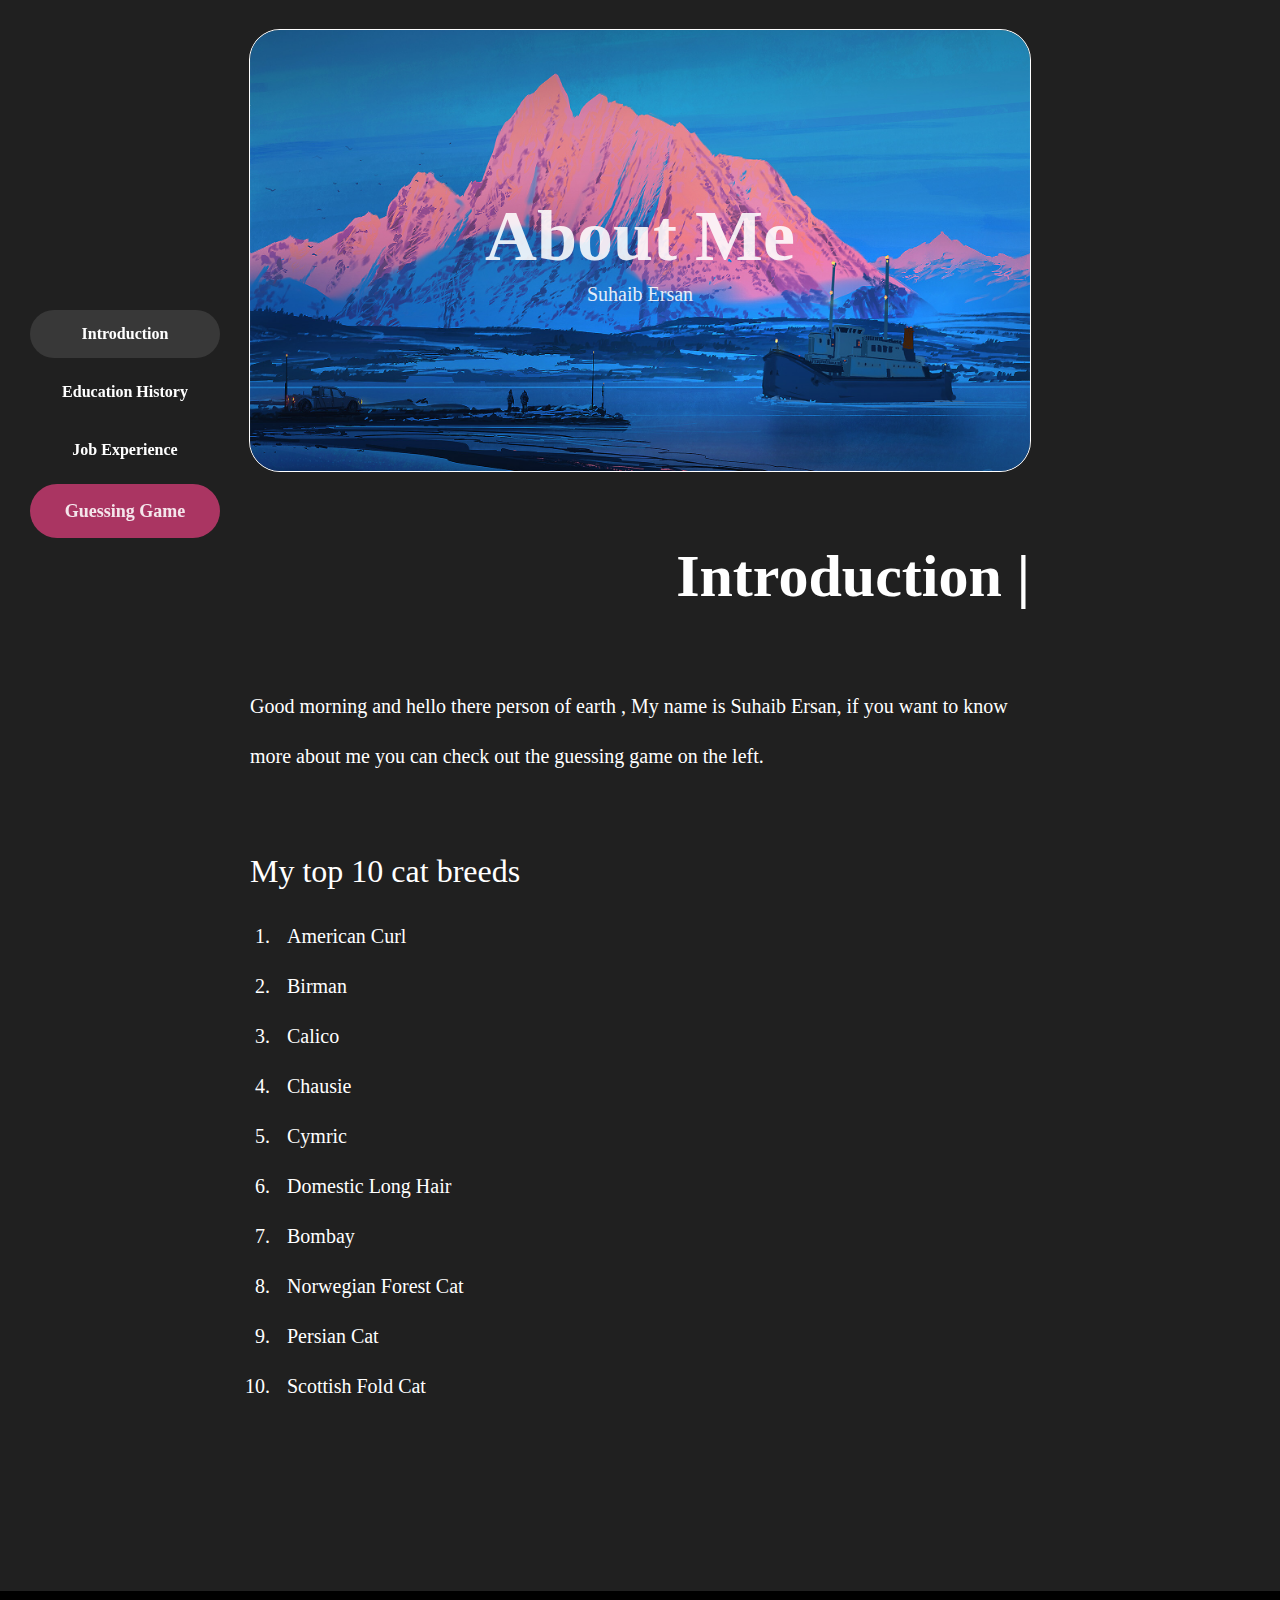
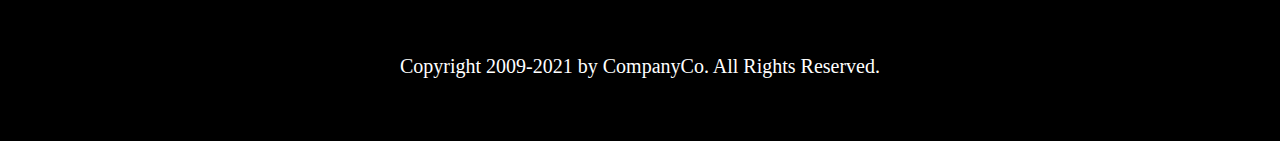
<file: index.html>
<!DOCTYPE html>
<html lang="en">
  <head>
    <meta charset="UTF-8" />
    <meta http-equiv="X-UA-Compatible" content="IE=edge" />
    <meta name="viewport" content="width=device-width, initial-scale=1.0" />
    <title>About me</title>
    <link rel="stylesheet" href="css/reset.css" />
    <link rel="stylesheet" href="css/style.css" />
    <link rel="shortcut icon" href="img/favicon2.png" type="image/x-icon" />
  </head>

  <body>
    <div class="mainBody">
      <header class="headerPic">
        <h1 id="headerTitle">About Me</h1>
        <p id="headerName">Suhaib Ersan</p>
      </header>
      <!-- <div>
      <a id="guessingGameBlock" href="guessingGame.html">Check out the guessing game</a>
    </div> -->
      <article>
        <section class="introSection">
          <h1 class="articleH1">Introduction |</h1>

          <span>
            <p id="greetingText"></p>
            <p>and hello there</p>
            <p id="userNameText"></p>
            , My name is Suhaib Ersan, if you want to know more about me you can check out the guessing game on the left.
            <!-- <p id="knowYarmoukText"></p>, I don't have much work experience yet, but that should be fixed with time.<p id="mansafPreferenceText"></p>-->
            <p></p>
          </span>

          <ul class="sideMenu">
            <li class="currentPage"><a>Introduction</a></li>
            <li><a href="educationhistory.html">Education History</a></li>
            <li><a href="jobexperience.html">Job Experience</a></li>
            <li><a id="guessingGameBlock" href="guessinggame.html">Guessing Game</a></li>
          </ul>
        </section>
        <br />
        <section>
          <h3>My top 10 cat breeds</h3>
          <div id="catDiv">
            <ol>
              <li>American Curl</li>
              <li>Birman</li>
              <li>Calico</li>
              <li>Chausie</li>
              <li>Cymric</li>
              <li>Domestic Long Hair</li>
              <li>Bombay</li>
              <li>Norwegian Forest Cat</li>
              <li>Persian Cat</li>
              <li>Scottish Fold Cat</li>
            </ol>
          </div>
        </section>
      </article>
    </div>

    <br />
    <br />
    <br />

    <footer>
      <p>Copyright 2009-2021 by CompanyCo. All Rights Reserved.</p>
    </footer>
    <script src="js/index.js"></script>
  </body>
</html>
</file>
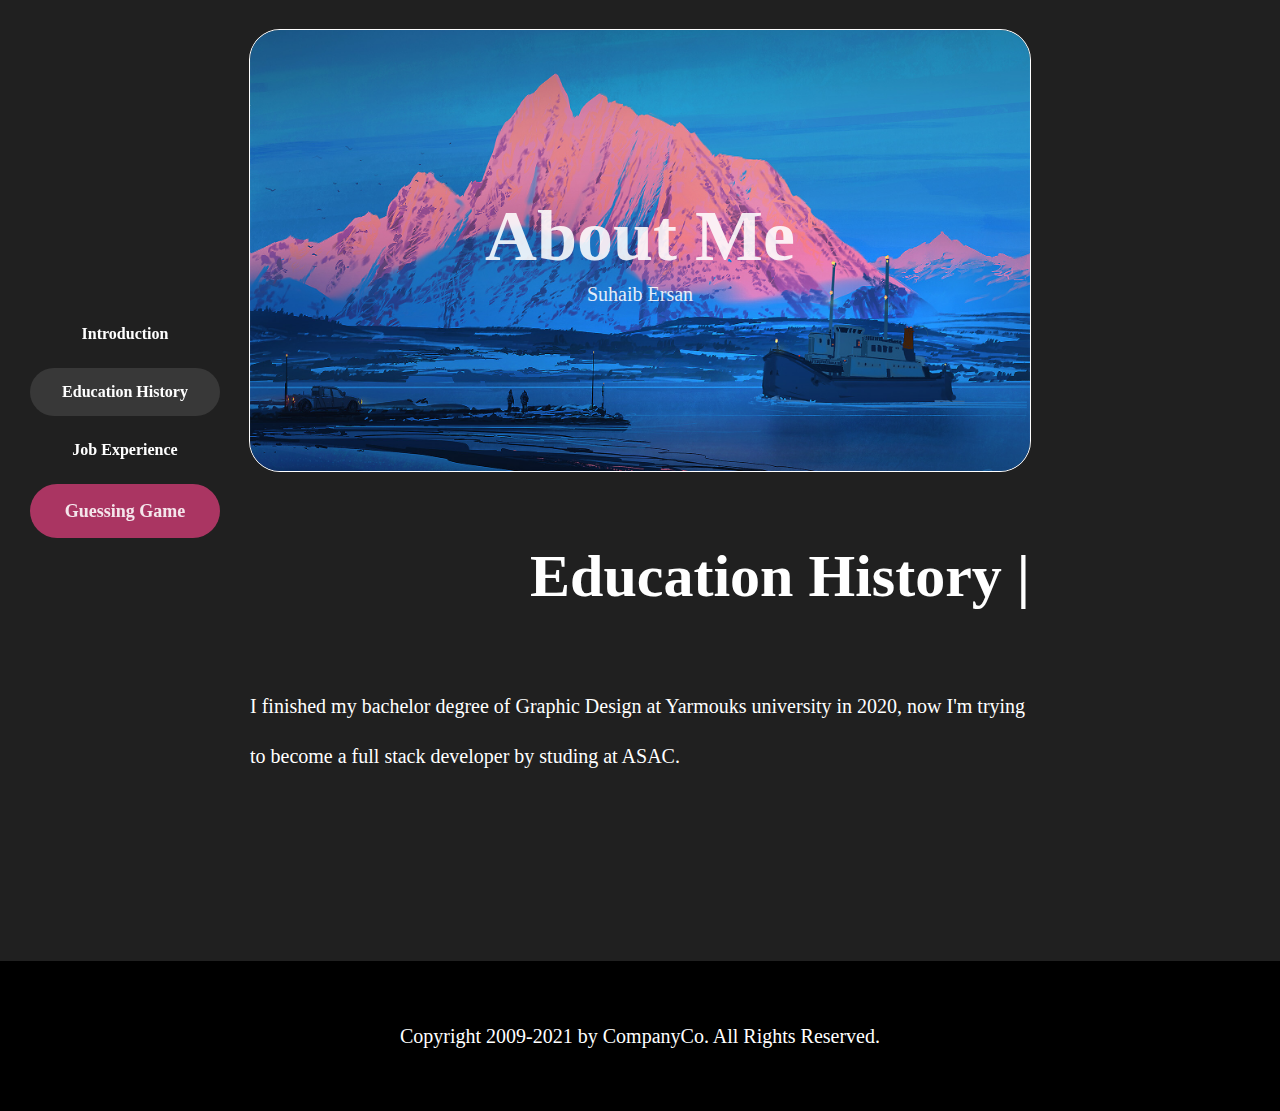
<file: educationhistory.html>
<!DOCTYPE html>
<html lang="en">
  <head>
    <meta charset="UTF-8" />
    <meta http-equiv="X-UA-Compatible" content="IE=edge" />
    <meta name="viewport" content="width=device-width, initial-scale=1.0" />
    <title>Education History</title>
    <link rel="stylesheet" href="css/reset.css" />
    <link rel="stylesheet" href="css/style.css" />
    <link rel="shortcut icon" href="img/favicon2.png" type="image/x-icon" />
  </head>
  <body>
    <div class="mainBody">
      <header class="headerPic">
        <h1 id="headerTitle">About Me</h1>
        <p id="headerName">Suhaib Ersan</p>
      </header>
      <ul class="sideMenu">
        <li><a href="index.html">Introduction</a></li>
        <li class="currentPage"><a>Education History</a></li>
        <li><a href="jobexperience.html">Job Experience</a></li>
        <li><a id="guessingGameBlock" href="guessinggame.html">Guessing Game</a></li>
      </ul>
      <article>
        <h1 class="articleH1">Education History |</h1>
        <p>
          I finished my bachelor degree of Graphic Design at Yarmouks university in 2020, now I'm trying to become a full stack developer by studing at ASAC. 
        </p>
      </article>
    </div>

    <br />
    <br />
    <br />

    <footer>
      <p>Copyright 2009-2021 by CompanyCo. All Rights Reserved.</p>
    </footer>
  </body>
</html>
</file>
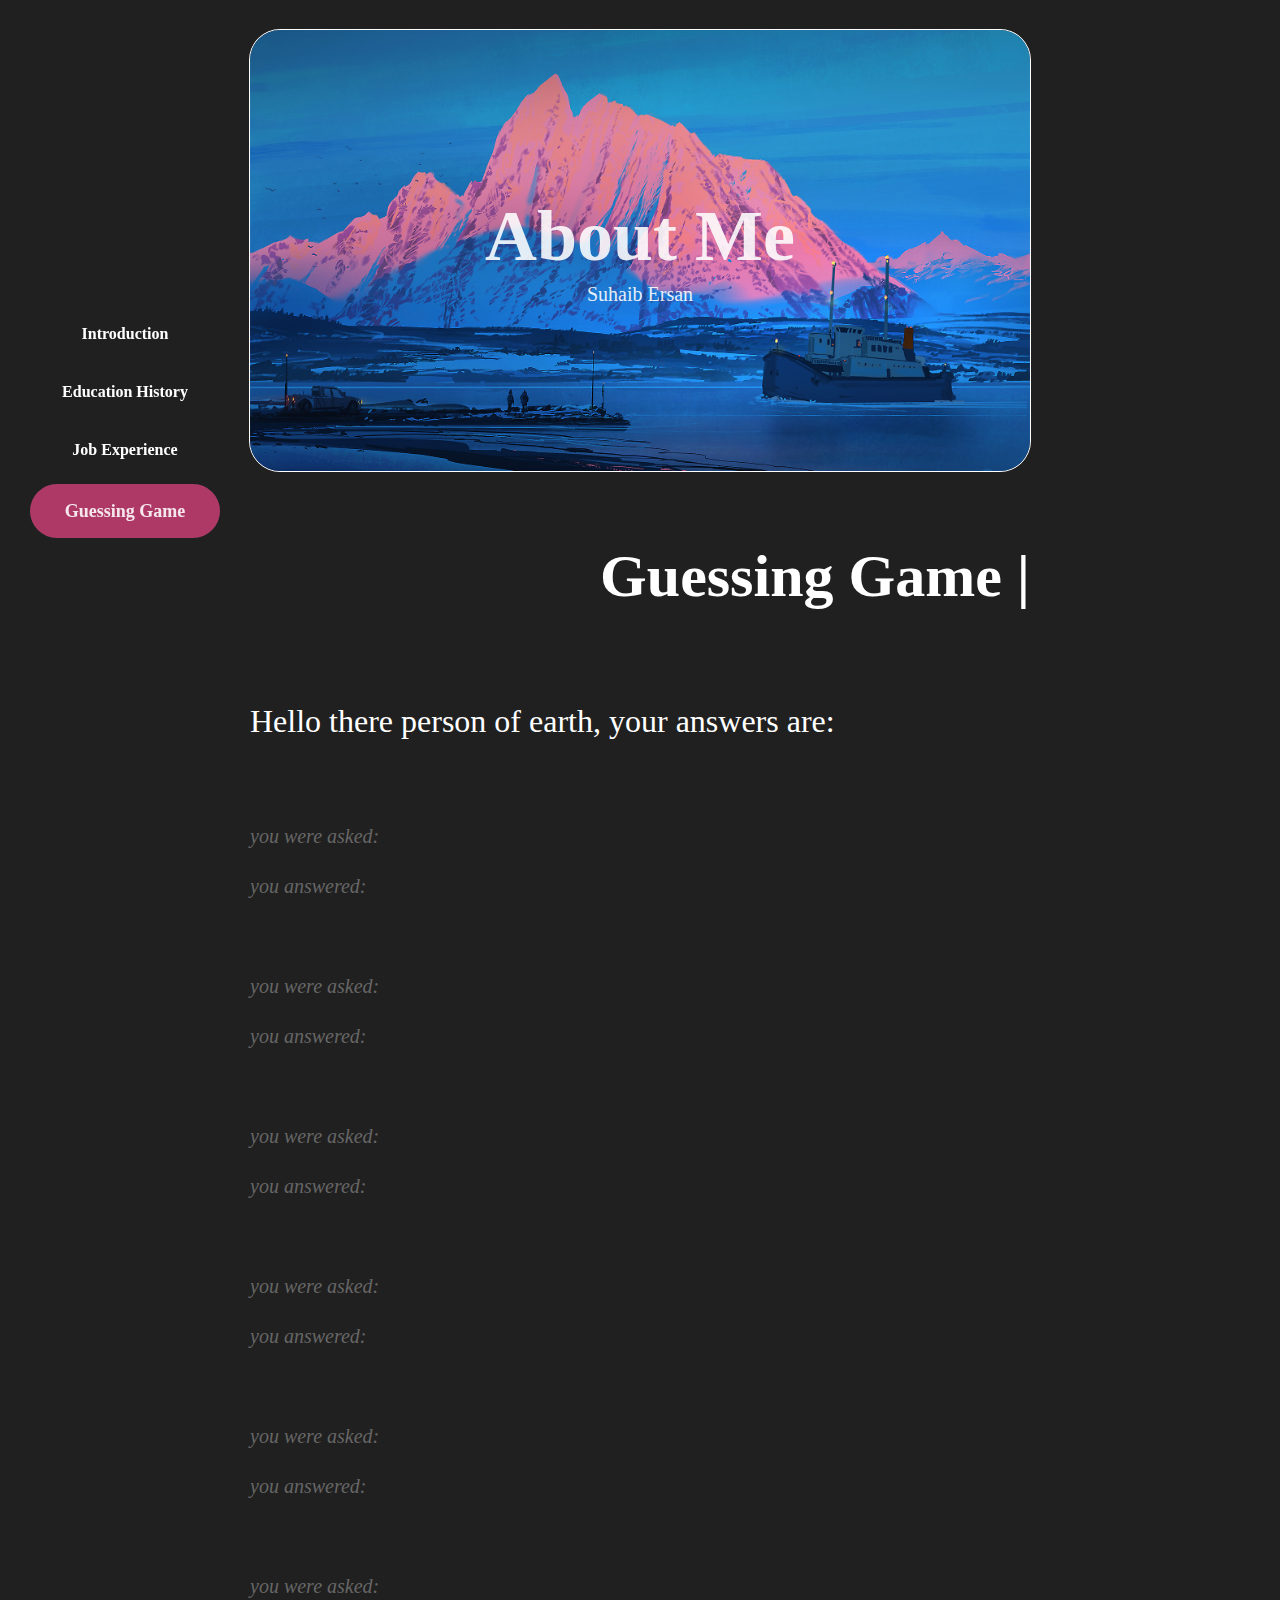
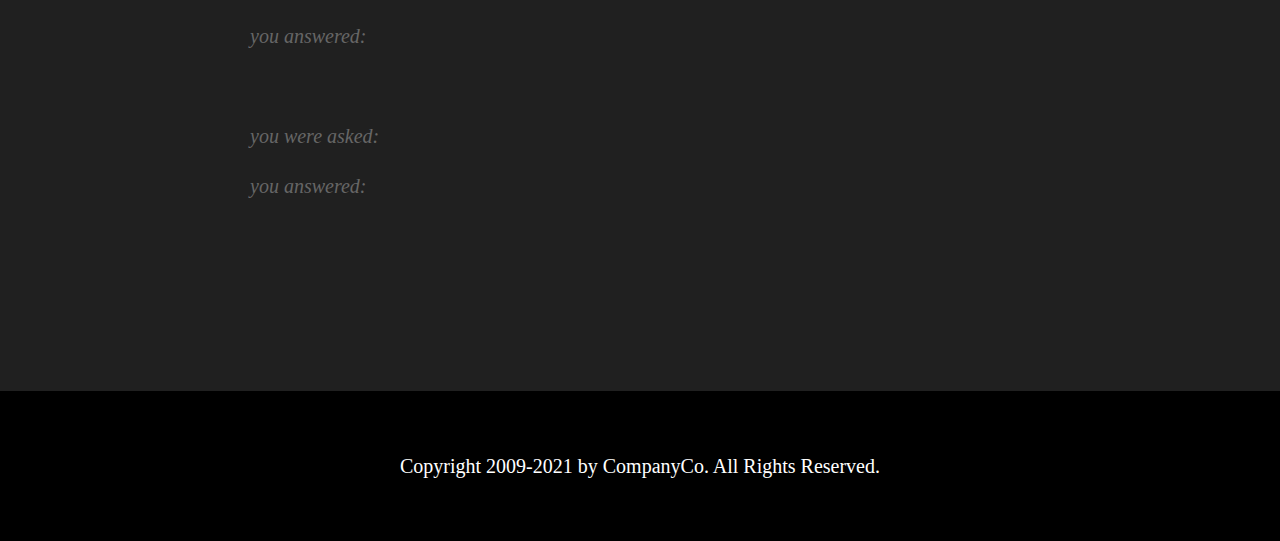
<file: guessinggame.html>
<!DOCTYPE html>
<html lang="en">
  <head>
    <meta charset="UTF-8" />
    <meta http-equiv="X-UA-Compatible" content="IE=edge" />
    <meta name="viewport" content="width=device-width, initial-scale=1.0" />
    <title>Guessing Game</title>
    <link rel="stylesheet" href="css/reset.css" />
    <link rel="stylesheet" href="css/style.css" />
    <link rel="shortcut icon" href="img/favicon2.png" type="image/x-icon" />
  </head>
  <body>
    <div class="mainBody">
      <header class="headerPic">
        <h1 id="headerTitle">About Me</h1>
        <p id="headerName">Suhaib Ersan</p>
      </header>
      <ul class="sideMenu">
        <li><a href="index.html">Introduction</a></li>
        <li><a href="educationhistory.html">Education History</a></li>
        <li><a href="jobexperience.html">Job Experience</a></li>
        <li class="currentPage"><a id="guessingGameBlock">Guessing Game</a></li>
      </ul>
      <div class="QuestionsAndAnswersSection">
        <h1 class="articleH1">Guessing Game |</h1>
        <h3>Hello there <span id="userNameText"></span>, your answers are: </h3><span id="scoreCountHtml" style="text-align: right;"></span>
        <br>
        <p><span class="youAnsweredClass">you were asked: &nbsp;&nbsp;&nbsp;</span>
          <span class="questionsOnPage" id="Q1"></span></p>
        <p class="questionsOnPageAnswers">
            <span class="youAnsweredClass">you answered:&nbsp;&nbsp;&nbsp;&nbsp;&nbsp;&nbsp;&nbsp;</span><span id="A1"></span><span id="correctOrNot1"></span>
        </p>
        <br>
        <p><span class="youAnsweredClass">you were asked: &nbsp;&nbsp;&nbsp;</span>
          <span class="questionsOnPage" id="Q2"></span></p>
        <p class="questionsOnPageAnswers">
            <span class="youAnsweredClass">you answered:&nbsp;&nbsp;&nbsp;&nbsp;&nbsp;&nbsp;&nbsp; </span>
            <span id="A2"></span>
            <span id="correctOrNot2"></span>
        </p>
        <br>
        <p><span class="youAnsweredClass">you were asked: &nbsp;&nbsp;&nbsp;</span>
          <span class="questionsOnPage" id="Q3"></span></p>
        <p class="questionsOnPageAnswers">
            <span class="youAnsweredClass">you answered:&nbsp;&nbsp;&nbsp;&nbsp;&nbsp;&nbsp;&nbsp;</span>
            <span id="A3"></span>
            <span id="correctOrNot3"></span>
        </p>
        <br>
        <p><span class="youAnsweredClass">you were asked: &nbsp;&nbsp;&nbsp;</span>
          <span class="questionsOnPage" id="Q4"></span></p>
        <p class="questionsOnPageAnswers">
            <span class="youAnsweredClass">you answered:&nbsp;&nbsp;&nbsp;&nbsp;&nbsp;&nbsp;&nbsp; </span>
            <span id="A4"></span>
            <span id="correctOrNot4"></span>
        </p>
        <br>
        <p><span class="youAnsweredClass">you were asked: &nbsp;&nbsp;&nbsp;</span>
          <span class="questionsOnPage" id="Q5"></span></p>
        <p class="questionsOnPageAnswers">
            <span class="youAnsweredClass">you answered:&nbsp;&nbsp;&nbsp;&nbsp;&nbsp;&nbsp;&nbsp; </span>
            <span id="A5"></span>
            <span id="correctOrNot5"></span>
        </p>
         <br>
        <p><span class="youAnsweredClass">you were asked: &nbsp;&nbsp;&nbsp;</span>
          <span class="questionsOnPage" id="Q6"></span></p>
        <p class="questionsOnPageAnswers">
            <span class="youAnsweredClass">you answered:&nbsp;&nbsp;&nbsp;&nbsp;&nbsp;&nbsp;&nbsp; </span>
            <span id="A6"></span>
            <span id="correctOrNot6"></span>
        </p>
        <br>
        <p><span class="youAnsweredClass">you were asked: &nbsp;&nbsp;&nbsp;</span>
          <span class="questionsOnPage" id="Q7"></span></p>
        <p class="questionsOnPageAnswers">
            <span class="youAnsweredClass">you answered:&nbsp;&nbsp;&nbsp;&nbsp;&nbsp;&nbsp;&nbsp; </span>
            <span id="A7"></span>
            <span id="correctOrNot7"></span>
        </p>
        <!-- <br>
        <p><span class="youAnsweredClass">you were asked: &nbsp;&nbsp;&nbsp;</span>
        <span class="questionsOnPage" id="Q8"></span></p>
        <p class="questionsOnPageAnswers">
            <span class="youAnsweredClass">you answered:&nbsp;&nbsp;&nbsp;&nbsp;&nbsp;&nbsp;&nbsp; </span>
            <span id="A8"></span>
            <span id="correctOrNot8"></span>
        </p>
        <br>
        <p><span class="youAnsweredClass">you were asked: &nbsp;&nbsp;&nbsp;</span>
          <span class="questionsOnPage" id="Q9"></span></p>
        <p class="questionsOnPageAnswers">
            <span class="youAnsweredClass">you answered:&nbsp;&nbsp;&nbsp;&nbsp;&nbsp;&nbsp;&nbsp; </span>
            <span id="A9"></span>
            <span id="correctOrNot9"></span>
        </p>
        <br>
        <p><span class="youAnsweredClass">you were asked: &nbsp;&nbsp;&nbsp;</span>
          <span class="questionsOnPage" id="Q10"></span></p>
        <p class="questionsOnPageAnswers">
            <span class="youAnsweredClass">you answered:&nbsp;&nbsp;&nbsp;&nbsp;&nbsp;&nbsp;&nbsp; </span>
            <span id="A10"></span>
            <span id="correctOrNot10"></span> </p>-->
        
      </div>
    </div>

    <br />
    <br />
    <br />

    <footer>
      <p>Copyright 2009-2021 by CompanyCo. All Rights Reserved.</p>
    </footer>
    <script src="js/guessinggame.js"></script>
  </body>
</html>
</file>
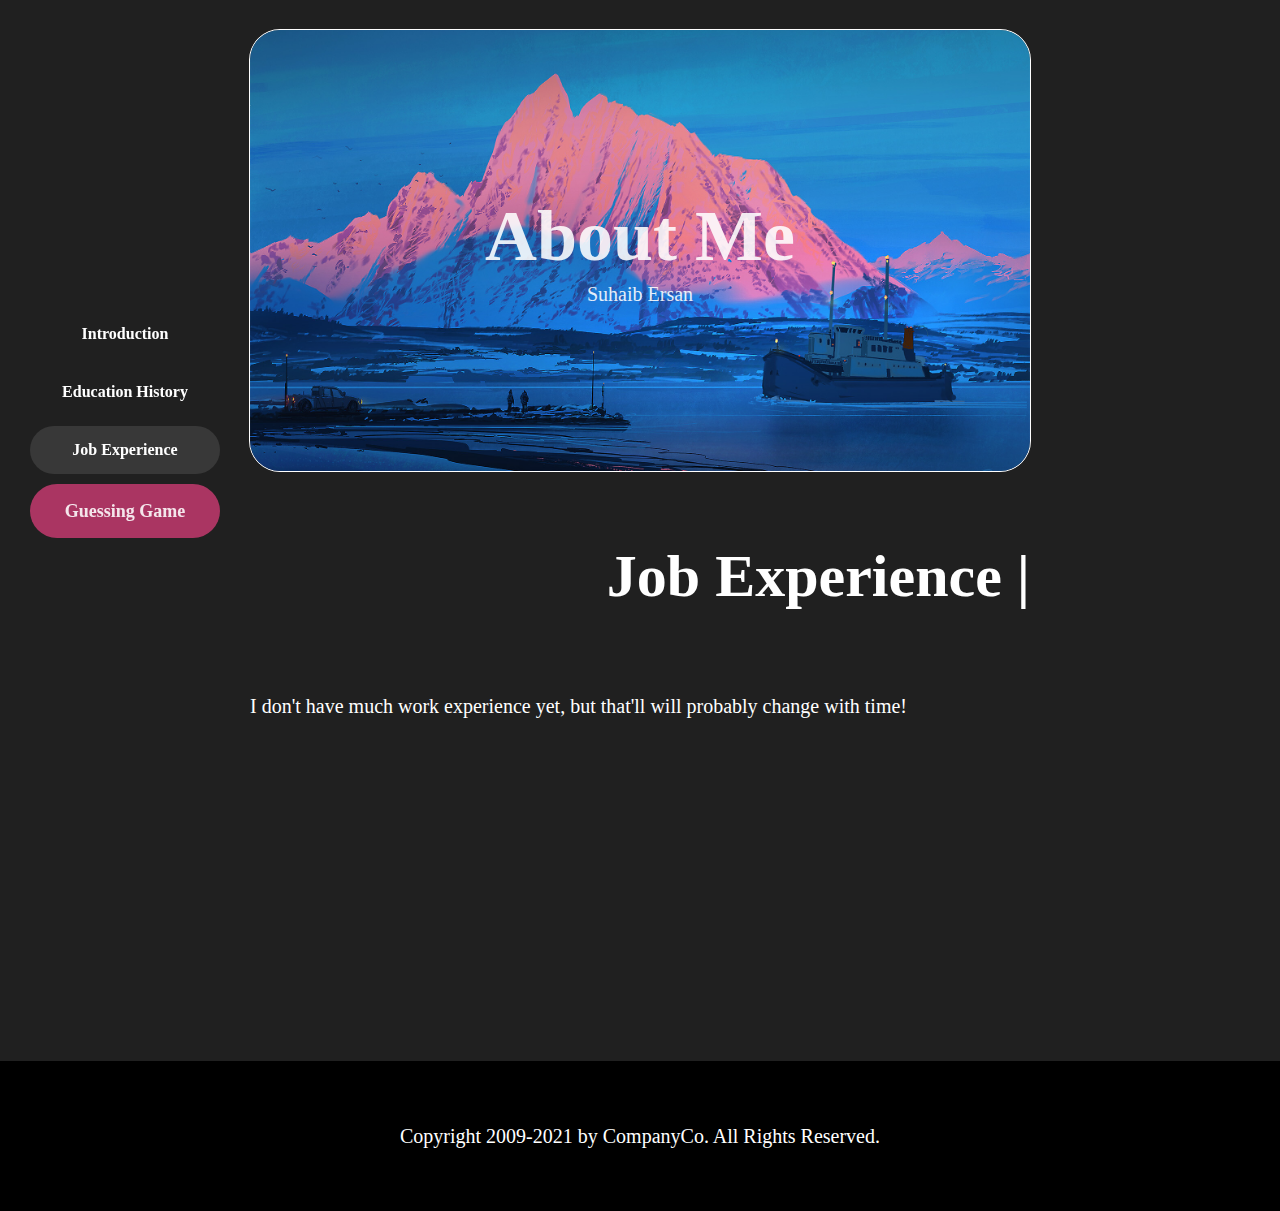
<file: jobexperience.html>
<!DOCTYPE html>
<html lang="en">
  <head>
    <meta charset="UTF-8" />
    <meta http-equiv="X-UA-Compatible" content="IE=edge" />
    <meta name="viewport" content="width=device-width, initial-scale=1.0" />
    <title>Job Experience</title>
    <link rel="stylesheet" href="css/reset.css" />
    <link rel="stylesheet" href="css/style.css" />
    <link rel="shortcut icon" href="img/favicon2.png" type="image/x-icon" />
  </head>
  <body>
    <div class="mainBody">
      <header class="headerPic">
        <h1 id="headerTitle">About Me</h1>
        <p id="headerName">Suhaib Ersan</p>
      </header>
      <ul class="sideMenu">
        <li><a href="index.html">Introduction</a></li>
        <li><a href="educationhistory.html">Education History</a></li>
        <li class="currentPage"><a>Job Experience</a></li>
        <li><a id="guessingGameBlock" href="guessinggame.html">Guessing Game</a></li>
      </ul>
      <article>
        <h1 class="articleH1">Job Experience |</h1>
        <p>
          I don't have much work experience yet, but that'll will probably
          change with time!
        </p>
        <br />
        <br />
        <br />
      </article>
    </div>
    
    <br>
    <br>
    <br>

    <footer>
      <p>Copyright 2009-2021 by CompanyCo. All Rights Reserved.</p>
    </footer>
  </body>
</html>
</file>
<file: css/style.css>
body {
  background-color: rgb(32, 32, 32);
  font-family: "Open Sans", "Helvetica Neue", sans-;
  font-size: 20px;
  line-height: 2.5;
  margin: 0;
  color: white;
}

.mainBody {
  margin: 30px;
  margin-left: 250px;
  margin-right: 250px;
}

h3 {
  font-size: 32px;
}

#catDiv {
  position: relative;
  left: 25px;
}

ol {
  list-style: decimal;
}

ol li {
  padding-left: 12px;
}

.youAnsweredClass {
  color: rgb(102, 102, 102);
  font-style: italic;
}

.questionsOnPageAnswers {
}

.correctAOrNot {
  color: #e02a51;
  color: #1ee270;
}

.headerPic {
  padding: 165px;
  text-align: center;
  background-size: auto;
  background-image: url("../img/raphael-lacoste-boat-web.jpg");
  background-repeat: no-repeat;
  background-position: 20% 30%;
  background-size: cover;
  border-radius: 30px;
  /* margin-right: 250px;
  margin-left: 250px; */
  box-shadow: -1px 0 white, 0 1px white, 1px 0 white, 0 -1px white;
  line-height: normal;
  user-select: none;
}

.articleH1 {
  padding: 30px 0px 30px 0px;
  font-weight: bold;
  font-size: 60px;
  text-align: right;
}

.introSection span p {
  display: inline-block;
}

#headerTitle {
  opacity: 88%;
  font-weight: bold;
  font-size: 72px;
  color: rgb(255, 255, 255);
}

#headerName {
  opacity: 88%;
  font-weight: lighter;
  font-size: 20px;
  margin-top: 5px;
  color: rgb(255, 255, 255);
}

#guessingGameBlock {
  text-decoration: none;
  /* margin: 30px 0 30px 0; */
  display: block;
  border-radius: 30px;
  color: rgba(255, 255, 255, 0.88);
  background-color: #c73a70d3;
  font-weight: bold;
  font-size: large;
  text-align: center;
  transition: 0.3s;
}

#guessingGameBlock:hover {
  background-color: rgba(235, 137, 175, 0.829);
}

.sideMenu {
  position: fixed;
  width: 190px;
  top: 33.3%;
  left: 30px;
  font-size: 16px;
  font-weight: bold;
  line-height: 3;
  text-align: center;
  user-select: none;
}

.currentPage {
  background-color: rgb(56, 56, 56);
  border-radius: 30px;
}
.sideMenu a {
  margin-top: 10px;
  text-decoration: none;
  color: white;

  text-decoration: none;
  /* margin: 30px 0 30px 0; */
  display: block;
  border-radius: 30px;
  background-color: rgba(255, 255, 255, 0);
  transition: 0.3s;
}

.sideMenu a:hover {
  background-color: rgb(56, 56, 56);
}

footer {
  text-align: center;
  background-color: black;
  padding: 50px 0 50px 0;
  margin: 0;
}

/* #greetingSpace{
  margin-top: 50px;
  text-align: center;
  font-size: ;
} */
</file>
